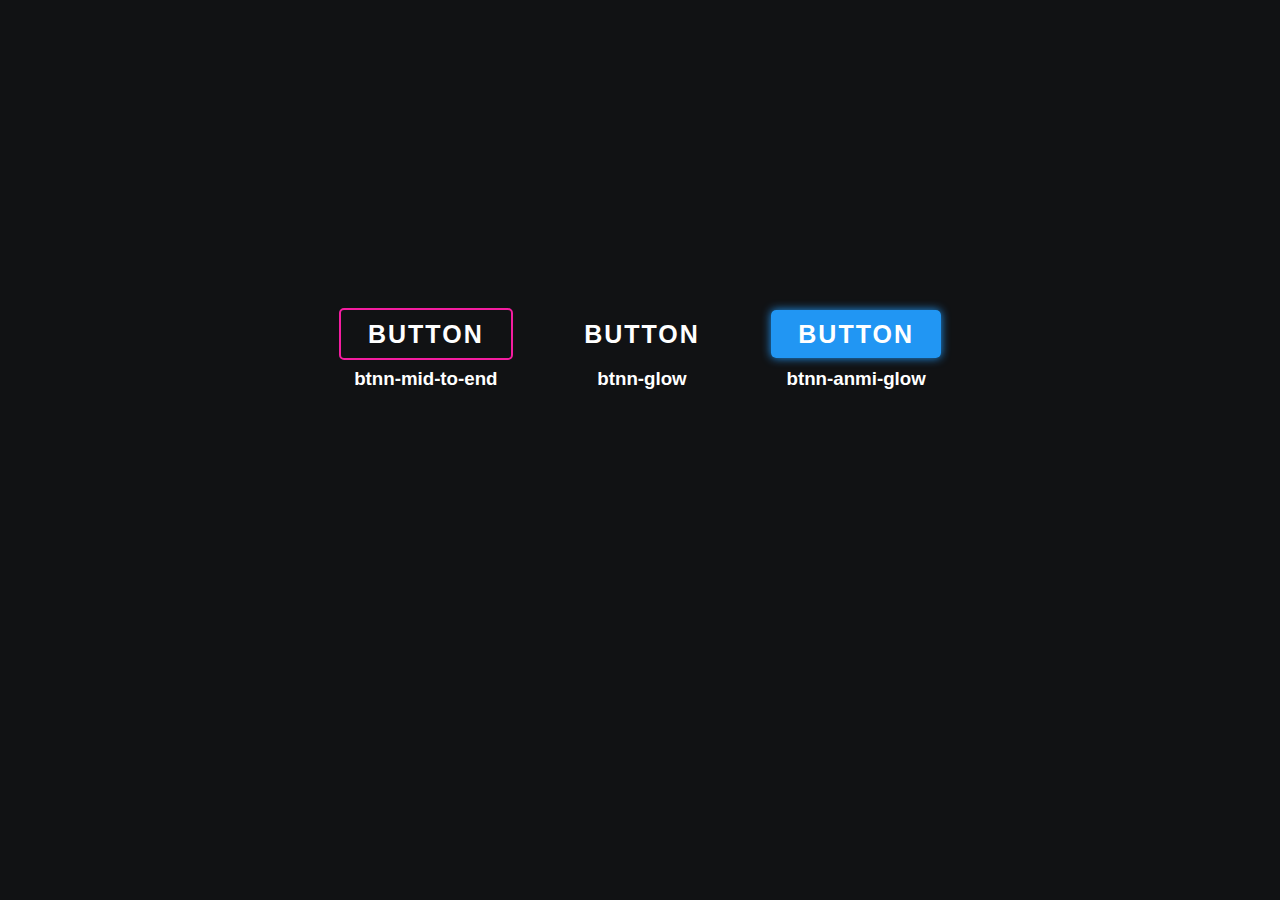
<file: index.html>
<html>
    <head>
        <title>my custom css</title>
        <link rel="stylesheet"
          href="https://fonts.googleapis.com/css?family=Tangerine">
        <link href="customcss.css" rel="stylesheet" type="text/css">
    </head>
    <body>
        <div class="center">
            <div class="btnn-group">
                <a href="hulo.html" class="bttn btnn-mid-to-end">Button</a>
                <h3 style="color: white;">btnn-mid-to-end</h3>
            </div>
            <div class="btnn-group">
                <a href="hulo.html" class="bttn btnn-glow">Button</a>
                <h3 style="color: white;">btnn-glow</h3>
            </div>
            <div class="btnn-group">
                <a href="hulo.html" class="bttn btnn-anmi-glow">Button</a>
                <h3 style="color: white;">btnn-anmi-glow</h3>
            </div>
        </div>
    </body>
</html>
</file>
<file: customcss.css>
body{
    font-family:Arial, Helvetica, sans-serif;
    margin: 0;
    background-color: rgb(17, 18, 20);
}
.center{
    text-align: center;
    padding-top: 300px;
}
.btnn-group{
    display: inline-block;
    margin: 20px;
}
.bttn{
    padding: 10px 27px;
    font-size: 25px;
    font-weight:bold;
    border-radius: 25px;
    cursor: pointer;
    text-decoration: none;
    text-transform: uppercase;
    letter-spacing: 2px;
    text-align: center;
}
.btnn-mid-to-end{
    position: relative;
    border-radius: 5px;
    border: 2px solid #F41DA0 ;
    background: none;
    color: white;
    box-shadow: 0 0 10px 5px rgba(244 29 160 1),
                0 0 10px 10px rgba(244 29 160 1),
                0 0 10px 20px rgba(244 29 160 1) inset 0 0 10px 10px rgba(244 29 160 1);
    overflow: hidden;
    z-index: 1;
}
.btnn-mid-to-end::after{
    position: absolute;
    content: '';
    background-color: #F41DA0;
    width: 0%;
    height: 100%;
    left: 50%;
    top: 0;
    transition: 600ms;
    border-top-right-radius: 2px;
    border-bottom-right-radius: 2px;
    z-index: -1;
    overflow: hidden;
}
.btnn-mid-to-end::before{
    position: absolute;
    content: '';
    background-color: #F41DA0;
    width: 0%;
    height: 100%;
    left: 50%;
    top: 0;
    transition: 600ms;
    z-index: -1;
    border-top-left-radius: 2px;
    border-bottom-left-radius: 2px;
    overflow: hidden;
}
.btnn-mid-to-end:hover::after{

    width: 50%;
    height: 100%;
    left: 50%;
    top: 0;
    transition: 600ms;
}
.btnn-mid-to-end:hover::before{

    width: 50%;
    height: 100%;
    left: 0%;
    top: 0;
    transition: 600ms;
}
.btnn-glow{
    color: white;
    border-radius: 5px;
    transition:0.4s ;
}
.btnn-glow:hover{
    color: none;
    background: #2196f3;
    box-shadow: 0 0 10px #2196f3,
                0 0 30px #2196f3,
                0 0 70px #2196f3;
    transition:0.4s ;
}
.btnn-anmi-glow{
    border-radius: 5px;
    background: #2196f3;
    color: white;
    animation:moving 2s ease infinite;
    box-shadow: 0 0 10px #2196f3; 
    transition: 0.3s;
}
@keyframes moving{
    0%,10%{
        box-shadow: 0 0 10px #2196f3;
        
    }
    40%{
        box-shadow: 0 0 10px #2196f3,0 0 70px #2196f3;
        
    }
    70%{
        box-shadow: 0 0 10px #2196f3,0 0 70px #2196f3;
        
    }
   
}
.btnn-anmi-glow:hover{
    background-color:  #FD46F0;
    animation:movingc 2s ease infinite;
    box-shadow: 0 0 10px #FD46F0; 
}
@keyframes movingc{
    0%,10%{
        box-shadow: 0 0 10px #FD46F0;
        
    }
    40%{
        box-shadow: 0 0 10px #FD46F0,0 0 70px #FD46F0;
        
    }
    70%{
        box-shadow: 0 0 10px #FD46F0,0 0 70px #FD46F0;
        
    }
   
}
</file>
